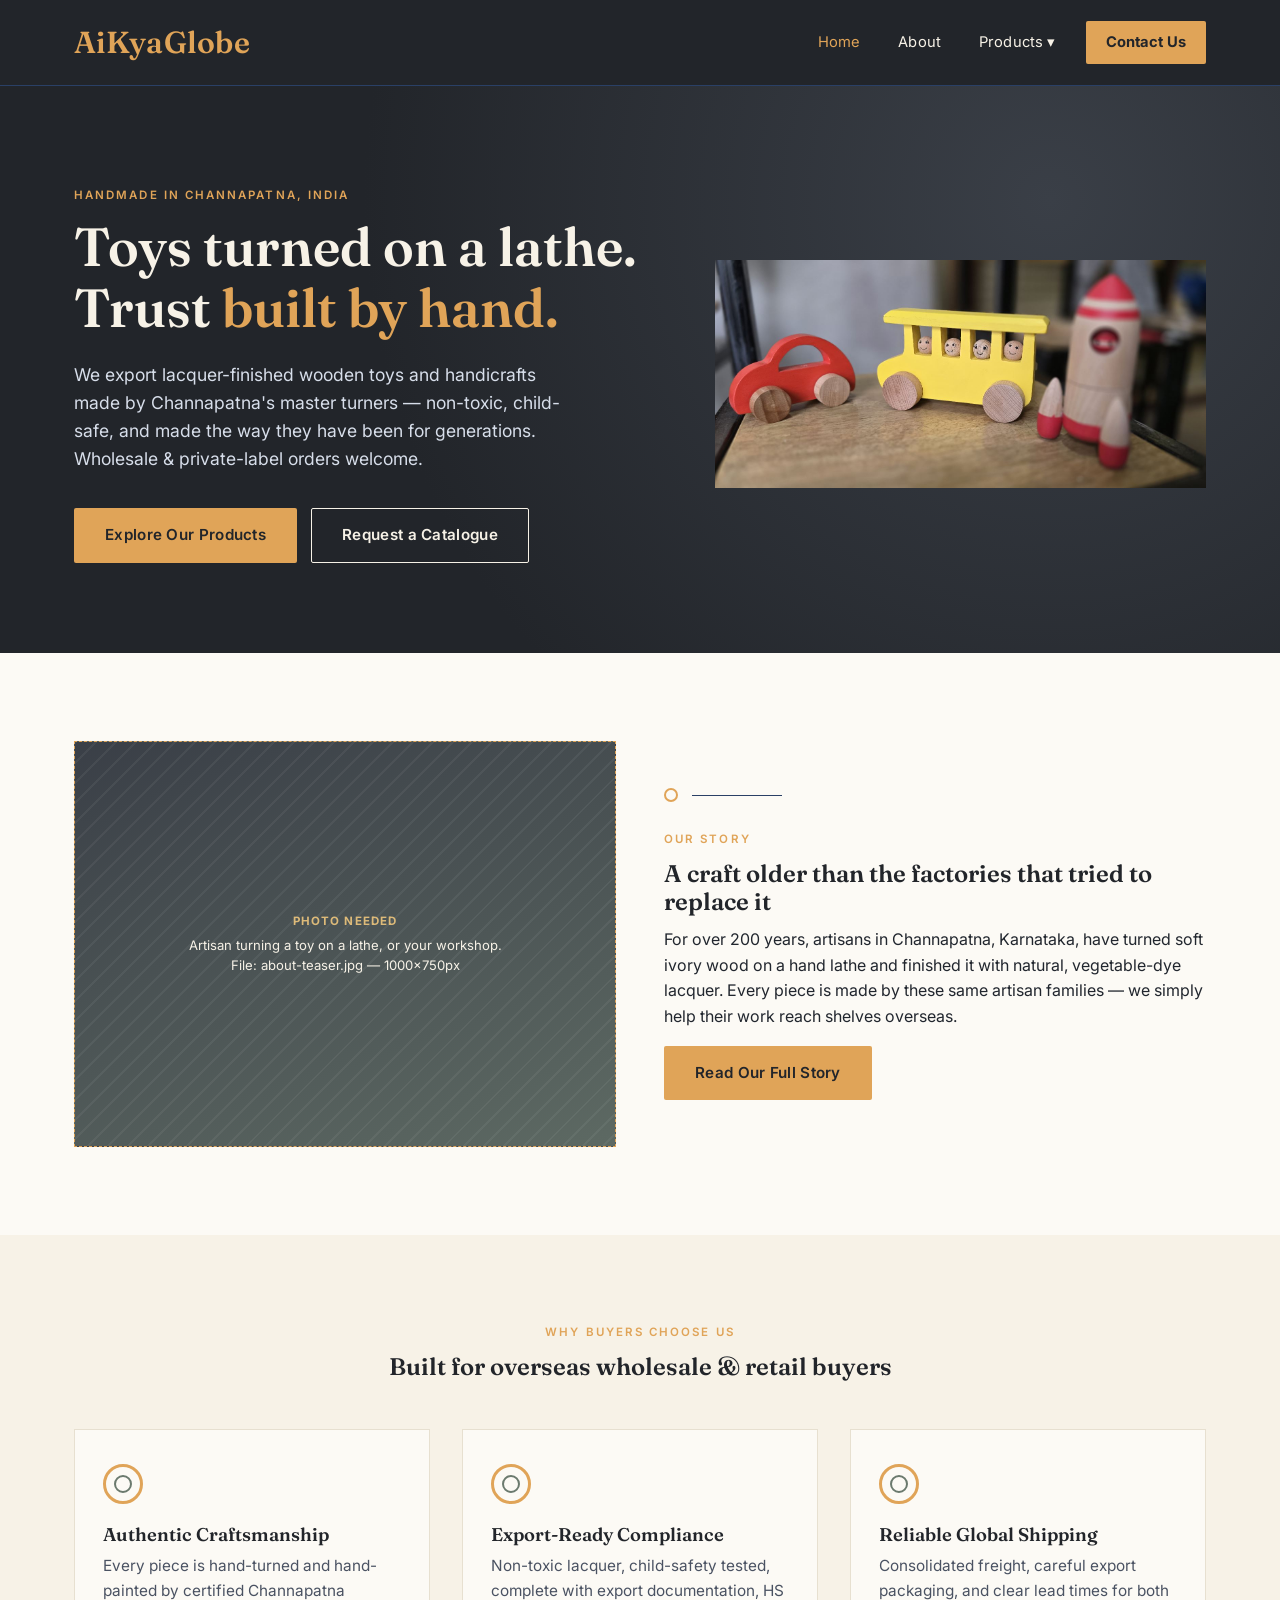
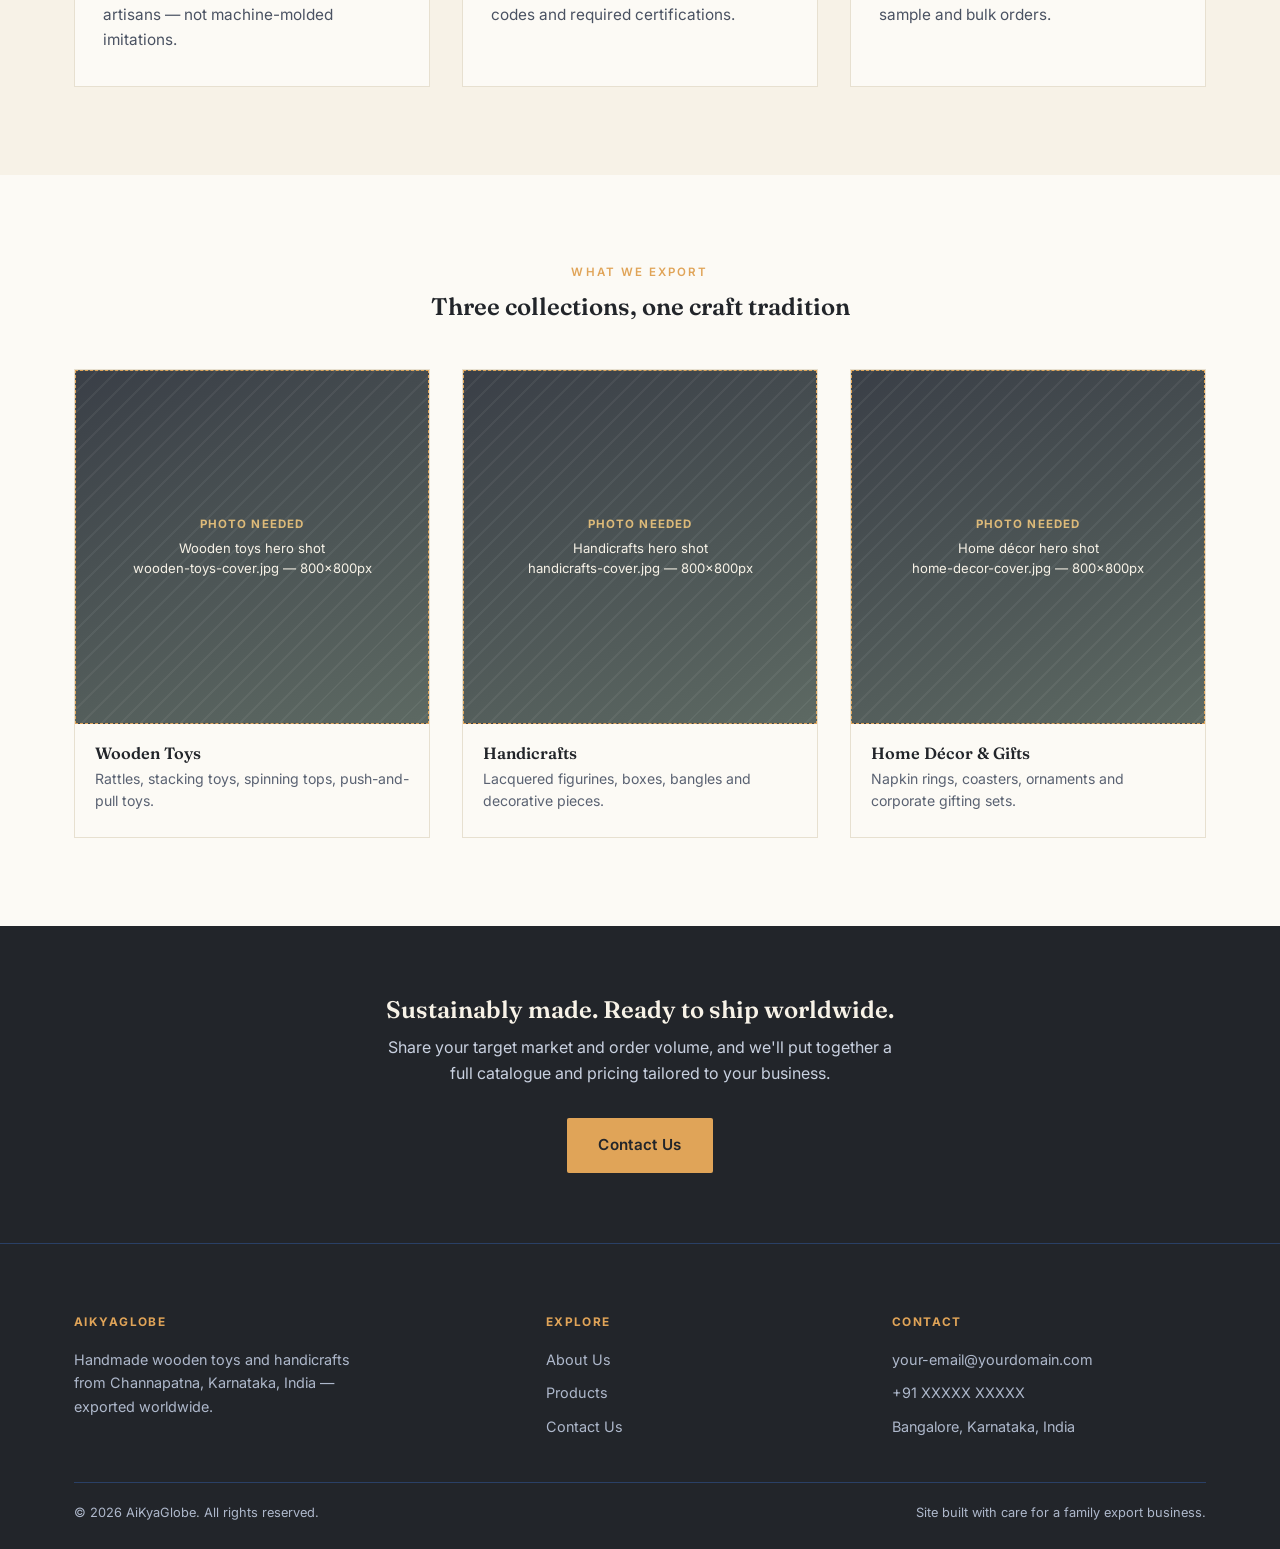
<file: index.html>
<!DOCTYPE html>
<html lang="en">
<head>
<meta charset="UTF-8">
<meta name="viewport" content="width=device-width, initial-scale=1.0">
<title>AiKyaGlobe | Handmade Wooden Toys &amp; Handicrafts</title>
<meta name="description" content="AiKyaGlobe exports authentic, lead-safe, lacquer-turned Channapatna wooden toys and handicrafts to buyers worldwide.">
<link rel="preconnect" href="https://fonts.googleapis.com">
<link href="https://fonts.googleapis.com/css2?family=Fraunces:opsz,wght@9..144,500;9..144,600;9..144,700&family=Inter:wght@400;500;600;700&display=swap" rel="stylesheet">
<link rel="stylesheet" href="styles.css">
</head>
<body>

<!-- ============ HEADER / NAVIGATION ============ -->
<header class="site-header">
  <div class="nav-wrap">
    <a href="index.html" class="logo"><span class="logo-aikya">AiKya</span><span class="logo-globe">Globe</span></a>
    <button class="nav-toggle" aria-label="Open menu" aria-expanded="false">☰</button>
    <nav class="primary-nav">
      <ul>
        <li><a class="nav-link" href="index.html">Home</a></li>
        <li><a class="nav-link" href="about.html">About</a></li>
        <li class="has-dropdown">
          <a class="nav-link" href="products.html">Products ▾</a>
          <div class="dropdown">
            <a href="products.html#wooden-toys">Wooden Toys</a>
            <a href="products.html#handicrafts">Handicrafts</a>
            <a href="products.html#home-decor">Home Décor &amp; Gifts</a>
          </div>
        </li>
        <li><a class="nav-link nav-cta" href="contact.html">Contact Us</a></li>
      </ul>
    </nav>
  </div>
</header>

<!-- ============ HERO ============
     EDIT: headline, subheadline and the two buttons below. -->
<section class="hero">
  <div class="container hero-grid">
    <div>
      <p class="eyebrow">Handmade in Channapatna, India</p>
      <h1>Toys turned on a lathe.<br>Trust <em>built by hand.</em></h1>
      <p class="lede">We export lacquer-finished wooden toys and handicrafts made by Channapatna's master turners — non-toxic, child-safe, and made the way they have been for generations. Wholesale &amp; private-label orders welcome.</p>
      <div class="cta-row">
        <a href="products.html" class="btn btn-primary">Explore Our Products</a>
        <a href="contact.html" class="btn btn-outline">Request a Catalogue</a>
      </div>
    </div>
    <div>
      <!-- Signature ring-art graphic: represents lac-turnery rings. Safe to keep as-is. -->
      <img src="assets/images/hero-photo.jpg" alt="Channapatna wooden toys">
    </div>
  </div>
</section>

<!-- ============ ABOUT TEASER ============
     EDIT: the two paragraphs. Add a real photo — see instructions doc. -->
<section>
  <div class="container grid-2">
    <div class="img-placeholder">
      <div><b>Photo needed</b>Artisan turning a toy on a lathe, or your workshop.<br>File: about-teaser.jpg — 1000×750px</div>
    </div>
    <div>
      <div class="ring-divider"><span class="ring"></span><span class="line"></span></div>
      <p class="eyebrow">Our Story</p>
      <h2>A craft older than the factories that tried to replace it</h2>
      <p>For over 200 years, artisans in Channapatna, Karnataka, have turned soft ivory wood on a hand lathe and finished it with natural, vegetable-dye lacquer. Every piece is made by these same artisan families — we simply help their work reach shelves overseas.</p>
      <a href="about.html" class="btn btn-primary">Read Our Full Story</a>
    </div>
  </div>
</section>

<!-- ============ WHY CHOOSE US ============
     EDIT: the three headings + one-line descriptions. Keep it to 3 cards. -->
<section class="alt">
  <div class="container">
    <div class="section-head center">
      <p class="eyebrow">Why Buyers Choose Us</p>
      <h2>Built for overseas wholesale &amp; retail buyers</h2>
    </div>
    <div class="grid-3">
      <div class="card">
        <div class="ring"></div>
        <h3>Authentic Craftsmanship</h3>
        <p>Every piece is hand-turned and hand-painted by certified Channapatna artisans — not machine-molded imitations.</p>
      </div>
      <div class="card">
        <div class="ring"></div>
        <h3>Export-Ready Compliance</h3>
        <p>Non-toxic lacquer, child-safety tested, complete with export documentation, HS codes and required certifications.</p>
      </div>
      <div class="card">
        <div class="ring"></div>
        <h3>Reliable Global Shipping</h3>
        <p>Consolidated freight, careful export packaging, and clear lead times for both sample and bulk orders.</p>
      </div>
    </div>
  </div>
</section>

<!-- ============ PRODUCT CATEGORY PREVIEW ============ -->
<section>
  <div class="container">
    <div class="section-head center">
      <p class="eyebrow">What We Export</p>
      <h2>Three collections, one craft tradition</h2>
    </div>
    <div class="grid-3">
      <a class="product-card" href="products.html#wooden-toys">
        <div class="img-placeholder square"><div><b>Photo needed</b>Wooden toys hero shot<br>wooden-toys-cover.jpg — 800×800px</div></div>
        <div class="body"><h4>Wooden Toys</h4><p>Rattles, stacking toys, spinning tops, push-and-pull toys.</p></div>
      </a>
      <a class="product-card" href="products.html#handicrafts">
        <div class="img-placeholder square"><div><b>Photo needed</b>Handicrafts hero shot<br>handicrafts-cover.jpg — 800×800px</div></div>
        <div class="body"><h4>Handicrafts</h4><p>Lacquered figurines, boxes, bangles and decorative pieces.</p></div>
      </a>
      <a class="product-card" href="products.html#home-decor">
        <div class="img-placeholder square"><div><b>Photo needed</b>Home décor hero shot<br>home-decor-cover.jpg — 800×800px</div></div>
        <div class="body"><h4>Home Décor &amp; Gifts</h4><p>Napkin rings, coasters, ornaments and corporate gifting sets.</p></div>
      </a>
    </div>
  </div>
</section>

<!-- ============ CTA BAND ============ -->
<section class="cta-band">
  <div class="container">
    <h2>Sustainably made. Ready to ship worldwide.</h2>
    <p>Share your target market and order volume, and we'll put together a full catalogue and pricing tailored to your business.</p>
    <a href="contact.html" class="btn btn-primary">Contact Us</a>
  </div>
</section>

<!-- ============ FOOTER ============ -->
<footer>
  <div class="container">
    <div class="foot-grid">
      <div>
        <h5>AiKyaGlobe</h5>
        <p style="max-width:32ch;color:#AEB8CB;">Handmade wooden toys and handicrafts from Channapatna, Karnataka, India — exported worldwide.</p>
      </div>
      <div>
        <h5>Explore</h5>
        <ul>
          <li><a href="about.html">About Us</a></li>
          <li><a href="products.html">Products</a></li>
          <li><a href="contact.html">Contact Us</a></li>
        </ul>
      </div>
      <div>
        <h5>Contact</h5>
        <ul>
          <li>your-email@yourdomain.com</li>
          <li>+91 XXXXX XXXXX</li>
          <li>Bangalore, Karnataka, India</li>
        </ul>
      </div>
    </div>
    <div class="foot-bottom">
      <span>© 2026 AiKyaGlobe. All rights reserved.</span>
      <span>Site built with care for a family export business.</span>
    </div>
  </div>
</footer>

<script src="script.js"></script>
</body>
</html>
</file>
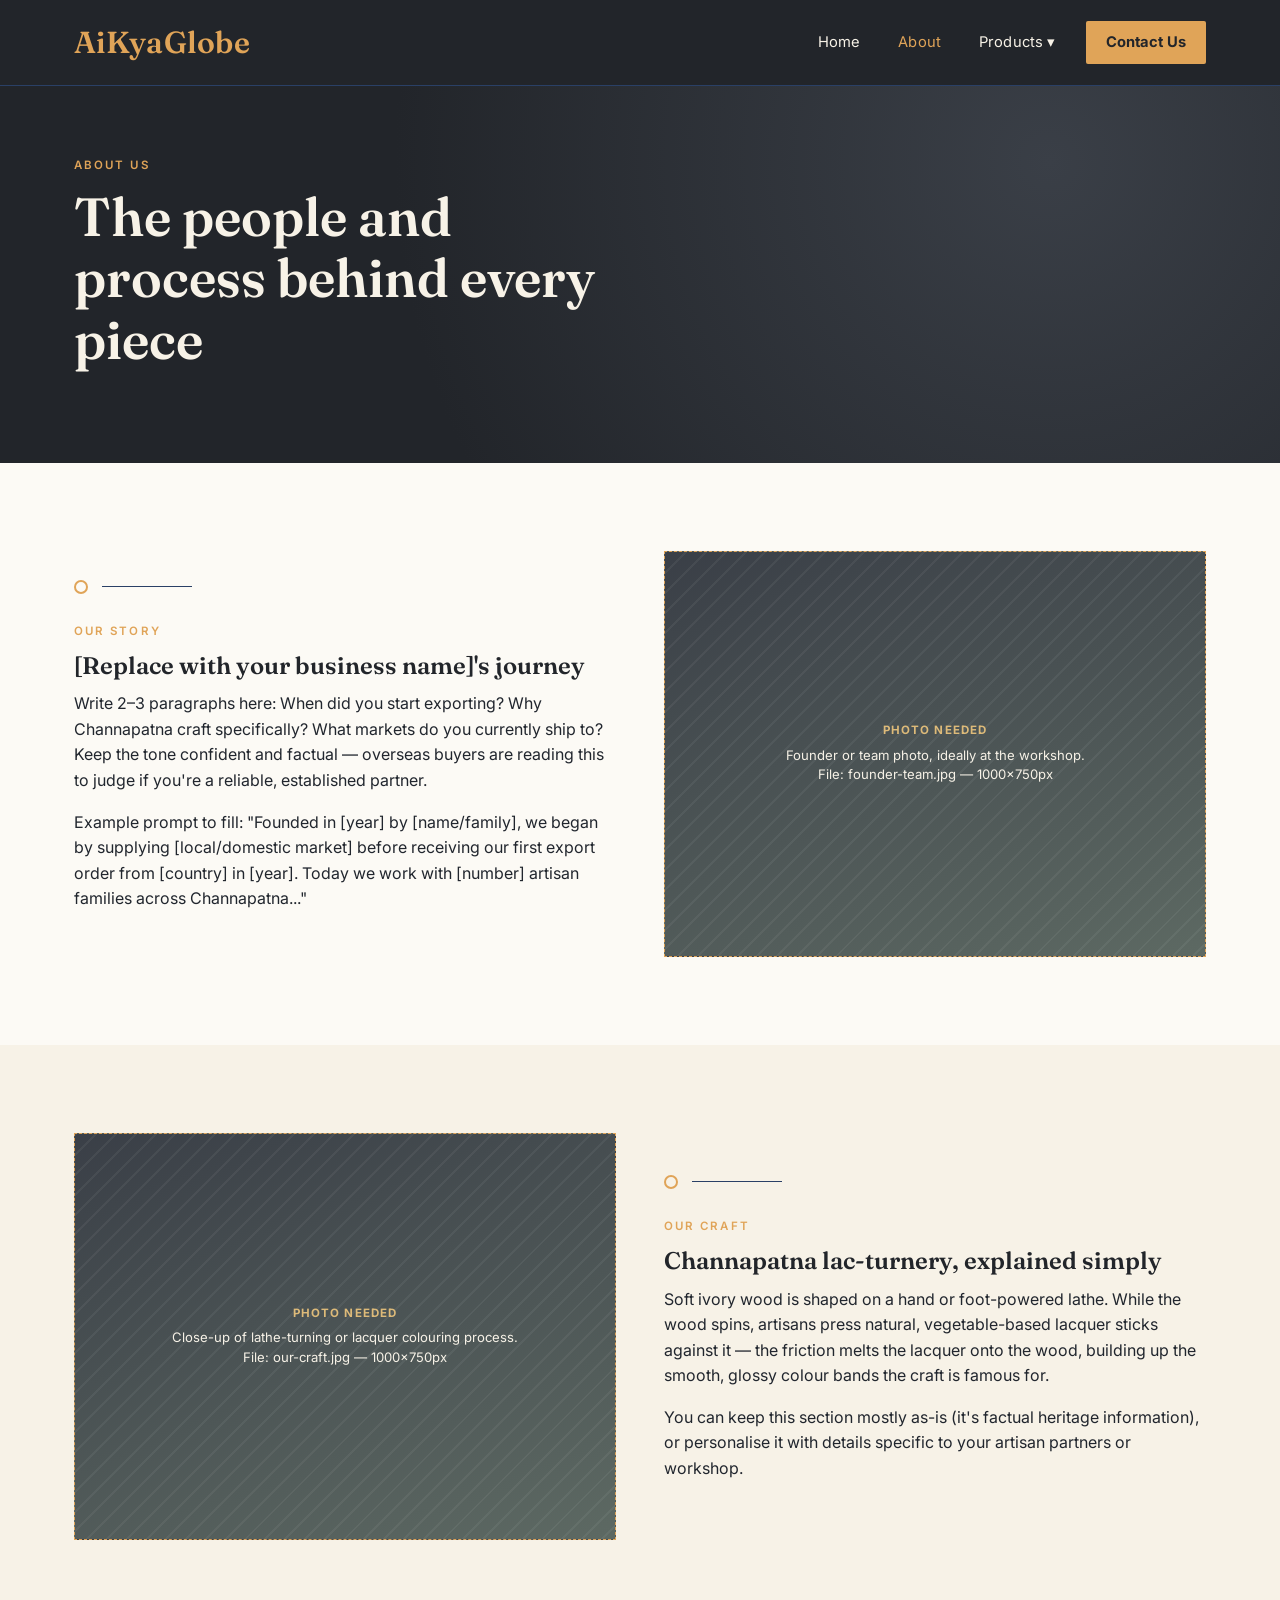
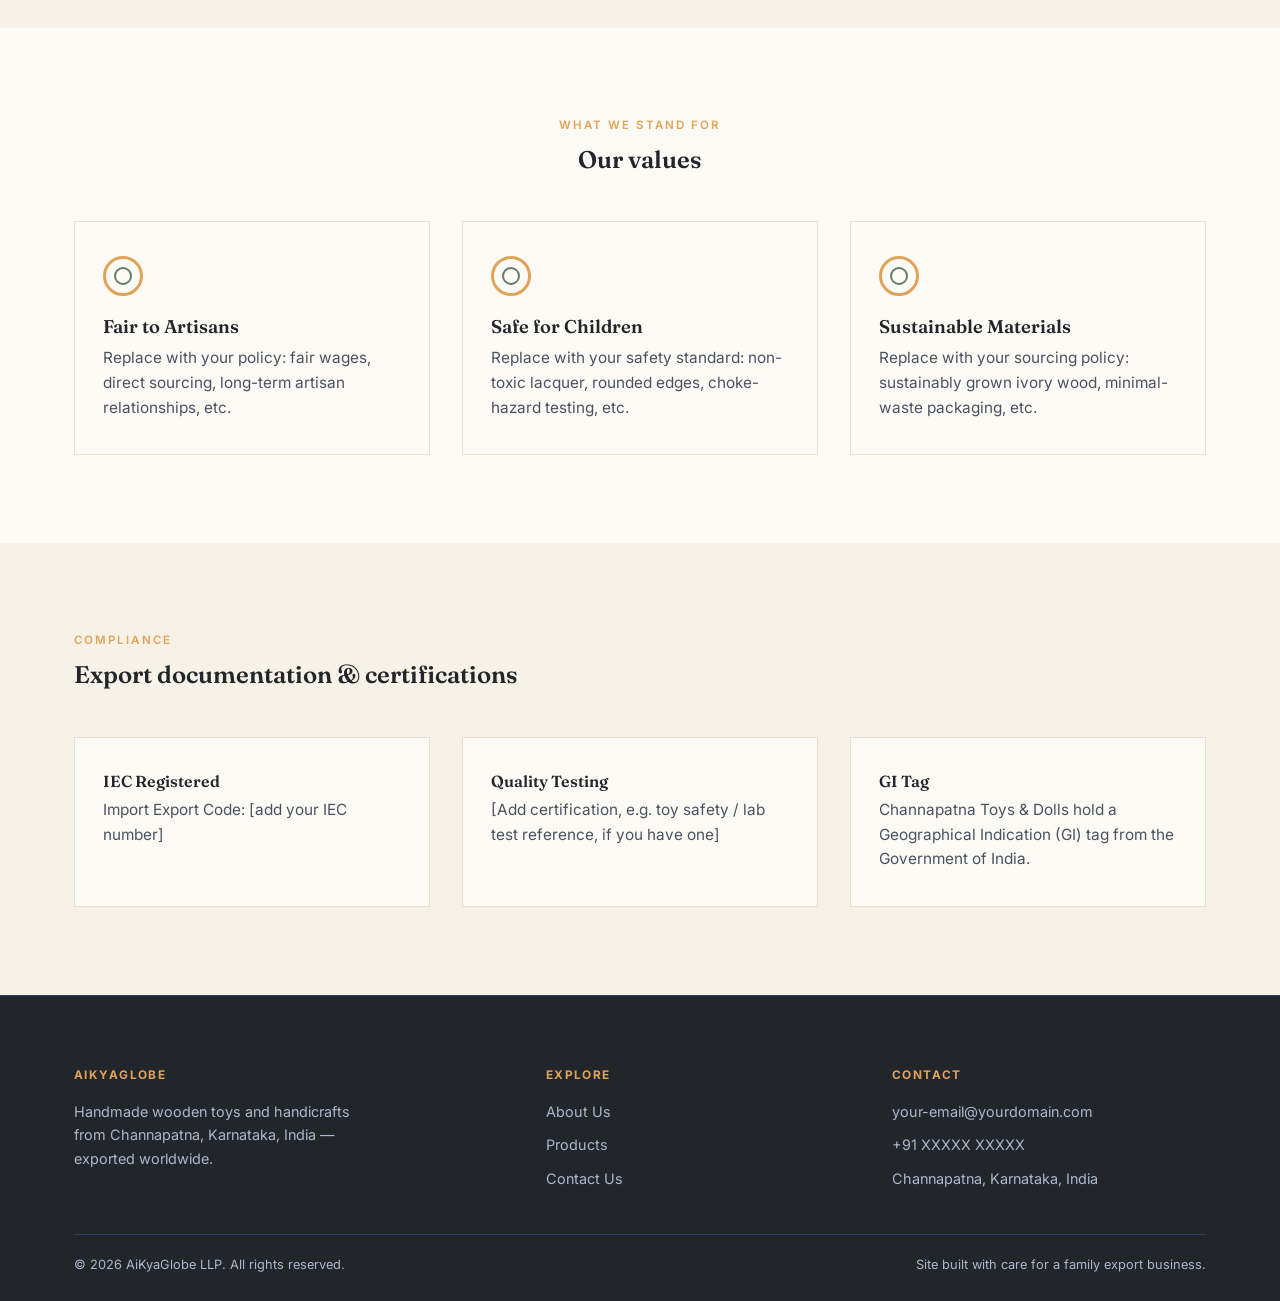
<file: about.html>
<!DOCTYPE html>
<html lang="en">
<head>
<meta charset="UTF-8">
<meta name="viewport" content="width=device-width, initial-scale=1.0">
<title>About Us | AiKyaGlobe — Eco-Friendly Wooden Toys & Handicrafts</title>
<meta name="description" content="Learn about AiKyaGlobe's artisan network, craft heritage and export standards.">
<link rel="preconnect" href="https://fonts.googleapis.com">
<link href="https://fonts.googleapis.com/css2?family=Fraunces:opsz,wght@9..144,500;9..144,600;9..144,700&family=Inter:wght@400;500;600;700&display=swap" rel="stylesheet">
<link rel="stylesheet" href="styles.css">
</head>
<body>

<header class="site-header">
  <div class="nav-wrap">
    <a href="index.html" class="logo"><span class="logo-aikya">AiKya</span><span class="logo-globe">Globe</span></a>
    <button class="nav-toggle" aria-label="Open menu" aria-expanded="false">☰</button>
    <nav class="primary-nav">
      <ul>
        <li><a class="nav-link" href="index.html">Home</a></li>
        <li><a class="nav-link" href="about.html">About</a></li>
        <li class="has-dropdown">
          <a class="nav-link" href="products.html">Products ▾</a>
          <div class="dropdown">
            <a href="products.html#wooden-toys">Wooden Toys</a>
            <a href="products.html#handicrafts">Handicrafts</a>
            <a href="products.html#home-decor">Home Décor &amp; Gifts</a>
          </div>
        </li>
        <li><a class="nav-link nav-cta" href="contact.html">Contact Us</a></li>
      </ul>
    </nav>
  </div>
</header>

<!-- ============ PAGE HERO ============ -->
<section class="hero" style="padding:70px 0;">
  <div class="container">
    <p class="eyebrow">About Us</p>
    <h1 style="max-width:16ch;">The people and process behind every piece</h1>
  </div>
</section>

<!-- ============ OUR STORY ============
     EDIT: replace with your real story. Keep paragraphs short. -->
<section>
  <div class="container grid-2">
    <div>
      <div class="ring-divider"><span class="ring"></span><span class="line"></span></div>
      <p class="eyebrow">Our Story</p>
      <h2>[Replace with your business name]'s journey</h2>
      <p>Write 2–3 paragraphs here: When did you start exporting? Why Channapatna craft specifically? What markets do you currently ship to? Keep the tone confident and factual — overseas buyers are reading this to judge if you're a reliable, established partner.</p>
      <p>Example prompt to fill: "Founded in [year] by [name/family], we began by supplying [local/domestic market] before receiving our first export order from [country] in [year]. Today we work with [number] artisan families across Channapatna..."</p>
    </div>
    <div class="img-placeholder">
      <div><b>Photo needed</b>Founder or team photo, ideally at the workshop.<br>File: founder-team.jpg — 1000×750px</div>
    </div>
  </div>
</section>

<!-- ============ OUR CRAFT ============ -->
<section class="alt">
  <div class="container grid-2">
    <div class="img-placeholder">
      <div><b>Photo needed</b>Close-up of lathe-turning or lacquer colouring process.<br>File: our-craft.jpg — 1000×750px</div>
    </div>
    <div>
      <div class="ring-divider"><span class="ring"></span><span class="line"></span></div>
      <p class="eyebrow">Our Craft</p>
      <h2>Channapatna lac-turnery, explained simply</h2>
      <p>Soft ivory wood is shaped on a hand or foot-powered lathe. While the wood spins, artisans press natural, vegetable-based lacquer sticks against it — the friction melts the lacquer onto the wood, building up the smooth, glossy colour bands the craft is famous for.</p>
      <p>You can keep this section mostly as-is (it's factual heritage information), or personalise it with details specific to your artisan partners or workshop.</p>
    </div>
  </div>
</section>

<!-- ============ VALUES ============
     EDIT: 3 short value statements. -->
<section>
  <div class="container">
    <div class="section-head center">
      <p class="eyebrow">What We Stand For</p>
      <h2>Our values</h2>
    </div>
    <div class="grid-3">
      <div class="card">
        <div class="ring"></div>
        <h3>Fair to Artisans</h3>
        <p>Replace with your policy: fair wages, direct sourcing, long-term artisan relationships, etc.</p>
      </div>
      <div class="card">
        <div class="ring"></div>
        <h3>Safe for Children</h3>
        <p>Replace with your safety standard: non-toxic lacquer, rounded edges, choke-hazard testing, etc.</p>
      </div>
      <div class="card">
        <div class="ring"></div>
        <h3>Sustainable Materials</h3>
        <p>Replace with your sourcing policy: sustainably grown ivory wood, minimal-waste packaging, etc.</p>
      </div>
    </div>
  </div>
</section>

<!-- ============ CERTIFICATIONS / COMPLIANCE ============
     EDIT: list your real certifications, licence numbers, IEC code etc.
     Overseas buyers specifically look for this section — do not skip it. -->
<section class="alt">
  <div class="container">
    <div class="section-head">
      <p class="eyebrow">Compliance</p>
      <h2>Export documentation &amp; certifications</h2>
    </div>
    <div class="grid-3">
      <div class="card">
        <h3 style="font-size:1rem;">IEC Registered</h3>
        <p>Import Export Code: [add your IEC number]</p>
      </div>
      <div class="card">
        <h3 style="font-size:1rem;">Quality Testing</h3>
        <p>[Add certification, e.g. toy safety / lab test reference, if you have one]</p>
      </div>
      <div class="card">
        <h3 style="font-size:1rem;">GI Tag</h3>
        <p>Channapatna Toys &amp; Dolls hold a Geographical Indication (GI) tag from the Government of India.</p>
      </div>
    </div>
  </div>
</section>

<footer>
  <div class="container">
    <div class="foot-grid">
      <div>
        <h5>AiKyaGlobe</h5>
        <p style="max-width:32ch;color:#AEB8CB;">Handmade wooden toys and handicrafts from Channapatna, Karnataka, India — exported worldwide.</p>
      </div>
      <div>
        <h5>Explore</h5>
        <ul>
          <li><a href="about.html">About Us</a></li>
          <li><a href="products.html">Products</a></li>
          <li><a href="contact.html">Contact Us</a></li>
        </ul>
      </div>
      <div>
        <h5>Contact</h5>
        <ul>
          <li>your-email@yourdomain.com</li>
          <li>+91 XXXXX XXXXX</li>
          <li>Channapatna, Karnataka, India</li>
        </ul>
      </div>
    </div>
    <div class="foot-bottom">
      <span>© 2026 AiKyaGlobe LLP. All rights reserved.</span>
      <span>Site built with care for a family export business.</span>
    </div>
  </div>
</footer>

<script src="script.js"></script>
</body>
</html>
</file>
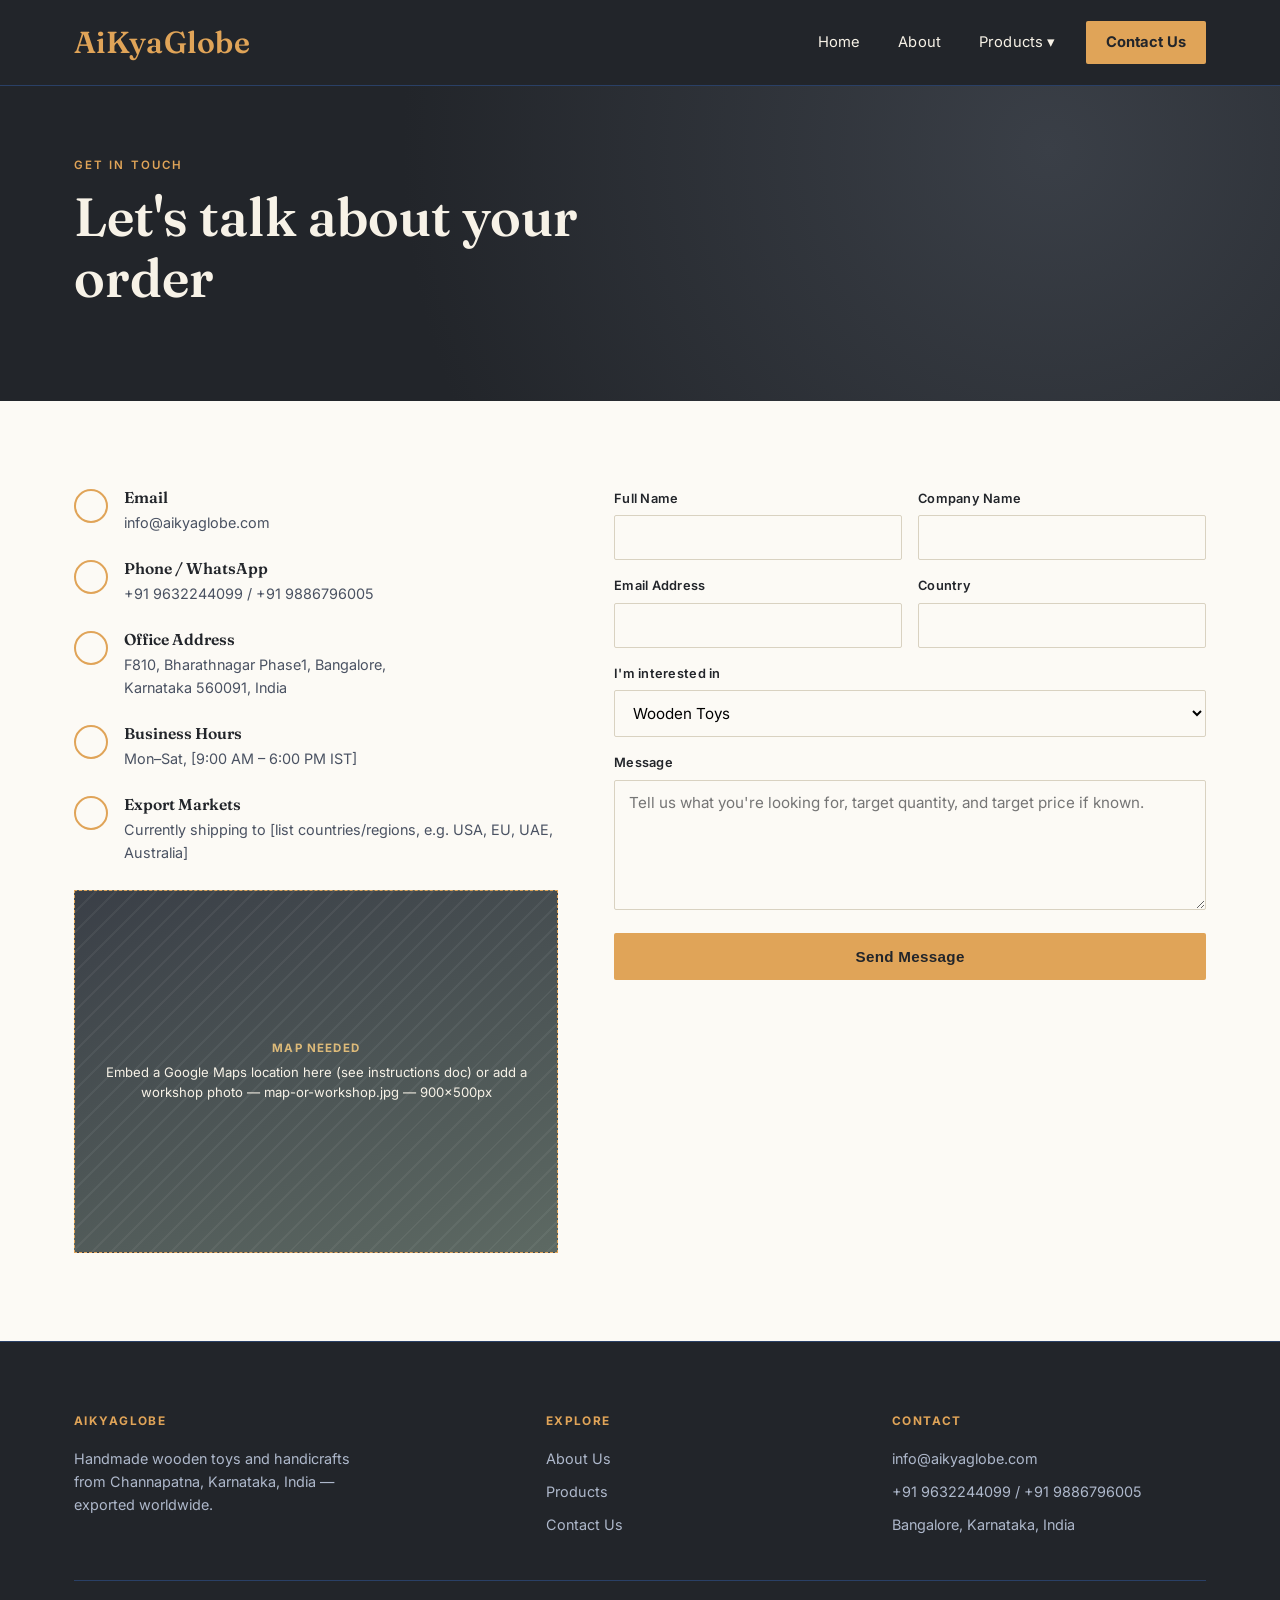
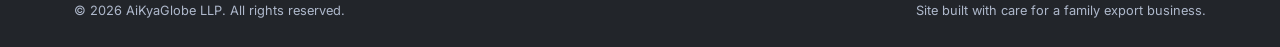
<file: contact.html>
<!DOCTYPE html>
<html lang="en">
<head>
<meta charset="UTF-8">
<meta name="viewport" content="width=device-width, initial-scale=1.0">
<title>Contact Us | AiKyaGlobe — Eco-Friendly Wooden Toys & Handicrafts</title>
<meta name="description" content="Get in touch with AiKyaGlobe for wholesale quotes, sample orders and catalogue requests.">
<link rel="preconnect" href="https://fonts.googleapis.com">
<link href="https://fonts.googleapis.com/css2?family=Fraunces:opsz,wght@9..144,500;9..144,600;9..144,700&family=Inter:wght@400;500;600;700&display=swap" rel="stylesheet">
<link rel="stylesheet" href="styles.css">
</head>
<body>

<header class="site-header">
  <div class="nav-wrap">
    <a href="index.html" class="logo"><span class="logo-aikya">AiKya</span><span class="logo-globe">Globe</span></a>
    <button class="nav-toggle" aria-label="Open menu" aria-expanded="false">☰</button>
    <nav class="primary-nav">
      <ul>
        <li><a class="nav-link" href="index.html">Home</a></li>
        <li><a class="nav-link" href="about.html">About</a></li>
        <li class="has-dropdown">
          <a class="nav-link" href="products.html">Products ▾</a>
          <div class="dropdown">
            <a href="products.html#wooden-toys">Wooden Toys</a>
            <a href="products.html#handicrafts">Handicrafts</a>
            <a href="products.html#home-decor">Home Décor &amp; Gifts</a>
          </div>
        </li>
        <li><a class="nav-link nav-cta active" href="contact.html">Contact Us</a></li>
      </ul>
    </nav>
  </div>
</header>

<section class="hero" style="padding:70px 0;">
  <div class="container">
    <p class="eyebrow">Get In Touch</p>
    <h1 style="max-width:18ch;">Let's talk about your order</h1>
  </div>
</section>

<section>
  <div class="container contact-grid">
    <!-- ============ CONTACT INFO ============
         EDIT: replace every [placeholder] with your real details. -->
    <div>
      <div class="info-row">
        <span class="ring"></span>
        <div><h4>Email</h4><p>info@aikyaglobe.com</p></div>
      </div>
      <div class="info-row">
        <span class="ring"></span>
        <div><h4>Phone / WhatsApp</h4><p>+91 9632244099 / +91 9886796005</p></div>
      </div>
      <div class="info-row">
        <span class="ring"></span>
        <div><h4>Office Address</h4><p>F810, Bharathnagar Phase1, Bangalore,<br>Karnataka 560091, India</p></div>
      </div>
      <div class="info-row">
        <span class="ring"></span>
        <div><h4>Business Hours</h4><p>Mon–Sat, [9:00 AM – 6:00 PM IST]</p></div>
      </div>
      <div class="info-row">
        <span class="ring"></span>
        <div><h4>Export Markets</h4><p>Currently shipping to [list countries/regions, e.g. USA, EU, UAE, Australia]</p></div>
      </div>

      <div class="img-placeholder" style="margin-top:8px;">
        <div><b>Map needed</b>Embed a Google Maps location here (see instructions doc) or add a workshop photo — map-or-workshop.jpg — 900×500px</div>
      </div>
    </div>

    <!-- ============ CONTACT FORM ============
         This is a static form. To receive these messages by email without
         a developer, connect it to a free tool called Formspree —
         full steps are in the instructions document. -->
    <div>
      <form class="contact-form" action="https://formspree.io/f/xeajegvd" method="POST">
        <div class="form-row">
          <div>
            <label for="name">Full Name</label>
            <input type="text" id="name" name="name" required>
          </div>
          <div>
            <label for="company">Company Name</label>
            <input type="text" id="company" name="company">
          </div>
        </div>
        <div class="form-row">
          <div>
            <label for="email">Email Address</label>
            <input type="email" id="email" name="email" required>
          </div>
          <div>
            <label for="country">Country</label>
            <input type="text" id="country" name="country">
          </div>
        </div>
        <div>
          <label for="interest">I'm interested in</label>
          <select id="interest" name="interest">
            <option>Wooden Toys</option>
            <option>Handicrafts</option>
            <option>Home Décor &amp; Gifts</option>
            <option>A mix / custom order</option>
          </select>
        </div>
        <div>
          <label for="message">Message</label>
          <textarea id="message" name="message" placeholder="Tell us what you're looking for, target quantity, and target price if known." required></textarea>
        </div>
        <button type="submit" class="btn btn-primary">Send Message</button>
        <p class="form-note"></p>
      </form>
    </div>
  </div>
</section>

<footer>
  <div class="container">
    <div class="foot-grid">
      <div>
        <h5>AiKyaGlobe</h5>
        <p style="max-width:32ch;color:#AEB8CB;">Handmade wooden toys and handicrafts from Channapatna, Karnataka, India — exported worldwide.</p>
      </div>
      <div>
        <h5>Explore</h5>
        <ul>
          <li><a href="about.html">About Us</a></li>
          <li><a href="products.html">Products</a></li>
          <li><a href="contact.html">Contact Us</a></li>
        </ul>
      </div>
      <div>
        <h5>Contact</h5>
        <ul>
          <li>info@aikyaglobe.com</li>
          <li>+91 9632244099 / +91 9886796005</li>
          <li>Bangalore, Karnataka, India</li>
        </ul>
      </div>
    </div>
    <div class="foot-bottom">
      <span>© 2026 AiKyaGlobe LLP. All rights reserved.</span>
      <span>Site built with care for a family export business.</span>
    </div>
  </div>
</footer>

<script src="script.js"></script>
</body>
</html>
</file>
<file: styles.css>
/* =========================================================
   GOMBE — Channapatna Woodcraft Exports
   Stylesheet. Colors, fonts and spacing are all defined as
   CSS variables at the top so you (non-developer) can change
   the whole site's look by editing a handful of lines here.
   ========================================================= */

:root{
  /* ---- BRAND COLORS (edit these to re-theme the whole site) ---- */
  --navy-deep:   #22252A;
  --navy-mid:    #3A3F47;
  --navy-line:   #2A4066;
  --gold:        #E0A458;
  --gold-bright: #DDBA79;
  --ivory:       #F7F2E7;
  --paper:       #FCFAF5;
  --charcoal:    #21262E;
  --terracotta:  #6B7A6E;

  /* ---- TYPE ---- */
  --font-display: "Fraunces", Georgia, serif;
  --font-body: "Inter", -apple-system, Segoe UI, sans-serif;

  --radius: 2px;
  --max-width: 1180px;
}

*{ box-sizing: border-box; }
html{ scroll-behavior: smooth; }
body{
  margin:0;
  background: var(--paper);
  color: var(--charcoal);
  font-family: var(--font-body);
  font-size: 16px;
  line-height: 1.6;
  -webkit-font-smoothing: antialiased;
}
img{ max-width:100%; display:block; }
a{ color: inherit; text-decoration:none; }
h1,h2,h3,h4{
  font-family: var(--font-display);
  font-weight: 600;
  line-height: 1.15;
  margin: 0 0 .5em;
  color: var(--navy-deep);
}
p{ margin:0 0 1em; }
.container{
  max-width: var(--max-width);
  margin: 0 auto;
  padding: 0 24px;
}
.eyebrow{
  font-family: var(--font-body);
  text-transform: uppercase;
  letter-spacing: .18em;
  font-size: .72rem;
  font-weight: 600;
  color: var(--gold);
}
.btn{
  display:inline-block;
  padding: 14px 30px;
  border-radius: var(--radius);
  font-weight: 600;
  font-size: .95rem;
  letter-spacing: .02em;
  transition: all .2s ease;
  border: 1px solid transparent;
  cursor:pointer;
}
.btn-primary{
  background: var(--gold);
  color: var(--navy-deep);
}
.btn-primary:hover{ background: var(--gold-bright); }
.btn-outline{
  border-color: var(--ivory);
  color: var(--ivory);
}
.btn-outline:hover{ background: rgba(247,242,231,.1); }

/* ---------------- RING MOTIF (signature graphic) ----------------
   Channapatna toys are turned on a lathe, building up concentric
   rings of colour. We reuse that ring motif across the site as
   dividers, bullets and hero art instead of generic icons/numbers. */
.ring-divider{
  display:flex;
  align-items:center;
  gap:14px;
  margin: 0 0 28px;
}
.ring-divider .ring{
  width: 14px; height:14px;
  border-radius:50%;
  border: 2px solid var(--gold);
}
.ring-divider .line{
  flex:1;
  height:1px;
  background: var(--navy-line);
  max-width: 90px;
}

/* ---------------- HEADER / NAV ---------------- */
header.site-header{
  position: sticky; top:0; z-index: 100;
  background: var(--navy-deep);
  border-bottom: 1px solid var(--navy-line);
}
.nav-wrap{
  display:flex;
  align-items:center;
  justify-content:space-between;
  padding: 18px 24px;
  max-width: var(--max-width);
  margin: 0 auto;
}
.logo{
  font-family: var(--font-display);
  color: var(--ivory);
  font-size: 1.9rem;
  font-weight: 600;
  letter-spacing: .01em;
}
.logo span{ color: var(--gold); }
nav.primary-nav ul{
  list-style:none;
  display:flex;
  align-items:center;
  gap: 6px;
  margin:0; padding:0;
}
nav.primary-nav a.nav-link{
  display:block;
  padding: 10px 16px;
  color: var(--ivory);
  font-size: .92rem;
  letter-spacing: .01em;
  border-radius: var(--radius);
}
nav.primary-nav a.nav-link:hover{ color: var(--gold); }
nav.primary-nav a.nav-link.active{ color: var(--gold); }

.has-dropdown{ position:relative; }
.dropdown{
  position:absolute;
  top: 100%; left:0;
  min-width: 230px;
  background: var(--navy-mid);
  border: 1px solid var(--navy-line);
  padding: 6px;
  opacity:0; visibility:hidden;
  transform: translateY(6px);
  transition: all .18s ease;
  box-shadow: 0 18px 34px rgba(0,0,0,.35);
}
.has-dropdown:hover .dropdown,
.has-dropdown:focus-within .dropdown{
  opacity:1; visibility:visible; transform: translateY(0);
}
.dropdown a{
  display:block;
  padding: 11px 14px;
  color: var(--ivory);
  font-size: .88rem;
  border-radius: var(--radius);
}
.dropdown a:hover{ background: var(--navy-deep); color: var(--gold); }

.nav-cta{
  background: var(--gold);
  color: var(--navy-deep) !important;
  font-weight: 700;
  padding: 10px 20px !important;
  border-radius: var(--radius);
  margin-left: 8px;
}
.nav-cta:hover{ background: var(--gold-bright); color: var(--navy-deep) !important; }

.nav-toggle{
  display:none;
  background:none; border:none;
  color: var(--ivory);
  font-size: 1.6rem;
  cursor:pointer;
}

/* ---------------- HERO ---------------- */
.hero{
  background: radial-gradient(circle at 82% 20%, var(--navy-mid), var(--navy-deep) 60%);
  color: var(--ivory);
  padding: 100px 0 90px;
  position:relative;
  overflow:hidden;
}
.hero-grid{
  display:grid;
  grid-template-columns: 1.1fr .9fr;
  gap: 40px;
  align-items:center;
}
.hero h1{
  color: var(--ivory);
  font-size: clamp(2.3rem, 4.2vw, 3.6rem);
  margin-bottom: .4em;
}
.hero h1 em{
  color: var(--gold);
  font-style: normal;
}
.hero p.lede{
  font-size: 1.1rem;
  color: #D7DEEA;
  max-width: 46ch;
  margin-bottom: 2em;
}
.hero .cta-row{ display:flex; gap:14px; flex-wrap:wrap; }

/* concentric ring SVG art */
.ring-art{ width:100%; max-width:420px; margin:0 auto; }

/* ---------------- SECTIONS ---------------- */
section{ padding: 88px 0; }
section.alt{ background: var(--ivory); }
.section-head{ max-width: 640px; margin-bottom: 48px; }
.section-head.center{ margin-left:auto; margin-right:auto; text-align:center; }

.grid-3{
  display:grid;
  grid-template-columns: repeat(3,1fr);
  gap: 32px;
}
.grid-2{
  display:grid;
  grid-template-columns: 1fr 1fr;
  gap: 48px;
  align-items:center;
}

.card{
  background: var(--paper);
  border: 1px solid #E7E0D0;
  padding: 34px 28px;
}
.card .ring{
  width: 40px; height:40px;
  border-radius:50%;
  border: 3px solid var(--gold);
  margin-bottom: 20px;
  position:relative;
}
.card .ring::after{
  content:"";
  position:absolute; inset:8px;
  border-radius:50%;
  border: 2px solid var(--terracotta);
}
.card h3{ font-size:1.15rem; }
.card p{ color:#4A5262; font-size:.96rem; margin-bottom:0; }

/* ---------------- IMAGE PLACEHOLDER ----------------
   Swap these divs for <img> tags once you have real photos.
   Each shows exactly what file to add and at what size. */
.img-placeholder{
  aspect-ratio: 4/3;
  background:
    repeating-linear-gradient(135deg, rgba(255,255,255,.05) 0 2px, transparent 2px 14px),
    linear-gradient(160deg, var(--navy-mid), var(--terracotta) 140%);
  display:flex;
  align-items:center;
  justify-content:center;
  text-align:center;
  color: var(--ivory);
  padding: 20px;
  font-size: .82rem;
  line-height:1.5;
  border: 1px dashed var(--gold);
}
.img-placeholder.square{ aspect-ratio: 1/1; }
.img-placeholder b{ display:block; color: var(--gold-bright); font-size:.72rem; text-transform:uppercase; letter-spacing:.1em; margin-bottom:6px; }

/* ---------------- PRODUCT CARDS ---------------- */
.product-grid{
  display:grid;
  grid-template-columns: repeat(3, 1fr);
  gap: 28px;
}
.product-card{ background: var(--paper); border:1px solid #E7E0D0; }
.product-card .body{ padding: 20px 20px 24px; }
.product-card h4{ font-size:1.02rem; margin-bottom:.3em; }
.product-card p{ font-size:.88rem; color:#5A6272; margin-bottom:0; }
.product-section{ scroll-margin-top: 110px; padding-top: 60px; }
.product-section + .product-section{ border-top: 1px solid #E7E0D0; }

/* ---------------- PRODUCT CARD IMAGES ----------------
   Styles the real <img> tags that replaced the placeholder
   divs. Keeps a consistent square box even while an image
   is loading, missing, or a different aspect ratio. */
.product-card img{
  width: 100%;
  aspect-ratio: 4/3;
  object-fit: cover;
  background: var(--navy-mid);
  border-bottom: 1px solid #E7E0D0;
}
.product-card img.square{
  aspect-ratio: 1/1;
}

/* ---------------- CTA BAND ---------------- */
.cta-band{
  background: var(--navy-deep);
  color: var(--ivory);
  padding: 70px 0;
  text-align:center;
}
.cta-band h2{ color: var(--ivory); }
.cta-band p{ color:#C9D1E0; max-width:520px; margin:0 auto 2em; }

/* ---------------- FOOTER ---------------- */
footer{
  background: var(--navy-deep);
  border-top: 1px solid var(--navy-line);
  color: #AEB8CB;
  padding: 50px 0 26px;
  font-size: .9rem;
}
footer .foot-grid{
  display:grid;
  grid-template-columns: 1.4fr 1fr 1fr;
  gap: 32px;
  margin-bottom: 34px;
}
footer h5{
  color: var(--gold);
  font-family: var(--font-body);
  text-transform:uppercase;
  letter-spacing:.12em;
  font-size:.74rem;
  margin-bottom:16px;
}
footer ul{ list-style:none; padding:0; margin:0; }
footer li{ margin-bottom:10px; }
footer a:hover{ color: var(--gold); }
.foot-bottom{
  border-top: 1px solid var(--navy-line);
  padding-top: 20px;
  display:flex; justify-content:space-between; flex-wrap:wrap; gap:10px;
  font-size: .8rem;
}

/* ---------------- CONTACT PAGE ---------------- */
.contact-grid{
  display:grid;
  grid-template-columns: .9fr 1.1fr;
  gap: 56px;
}
.info-row{ display:flex; gap:16px; margin-bottom:26px; }
.info-row .ring{
  width: 34px; height:34px; min-width:34px;
  border-radius:50%;
  border: 2px solid var(--gold);
}
.info-row h4{ font-size:.98rem; margin-bottom:.25em; }
.info-row p{ font-size:.9rem; color:#4A5262; margin-bottom:0; }

form.contact-form{ display:grid; gap:16px; }
.form-row{ display:grid; grid-template-columns:1fr 1fr; gap:16px; }
label{ display:block; font-size:.8rem; font-weight:600; color: var(--navy-deep); margin-bottom:6px; letter-spacing:.02em; }
input, textarea, select{
  width:100%;
  padding: 12px 14px;
  border: 1px solid #D9D2C1;
  background: var(--paper);
  font-family: var(--font-body);
  font-size: .95rem;
  border-radius: var(--radius);
}
input:focus, textarea:focus, select:focus{ outline: 2px solid var(--gold); border-color:var(--gold); }
textarea{ resize: vertical; min-height: 130px; }
.form-note{ font-size:.8rem; color:#7A8194; margin-top:6px; }

/* ---------------- RESPONSIVE ---------------- */
@media (max-width: 900px){
  .hero-grid, .grid-2, .contact-grid{ grid-template-columns: 1fr; }
  .grid-3, .product-grid{ grid-template-columns: 1fr 1fr; }
  footer .foot-grid{ grid-template-columns: 1fr; }
}
@media (max-width: 640px){
  .grid-3, .product-grid{ grid-template-columns: 1fr; }
  .form-row{ grid-template-columns: 1fr; }
  nav.primary-nav{
    position:fixed; top:66px; left:0; right:0; bottom:0;
    background: var(--navy-deep);
    transform: translateX(100%);
    transition: transform .25s ease;
    overflow-y:auto;
  }
  nav.primary-nav.open{ transform: translateX(0); }
  nav.primary-nav ul{ flex-direction:column; align-items:stretch; padding: 20px; gap:2px; }
  .dropdown{ position:static; opacity:1; visibility:visible; transform:none; display:none; box-shadow:none; border:none; margin-left:14px; }
  .has-dropdown.open .dropdown{ display:block; }
  .nav-toggle{ display:block; }
  .nav-cta{ margin: 10px 0 0; text-align:center; }
}
</file>
